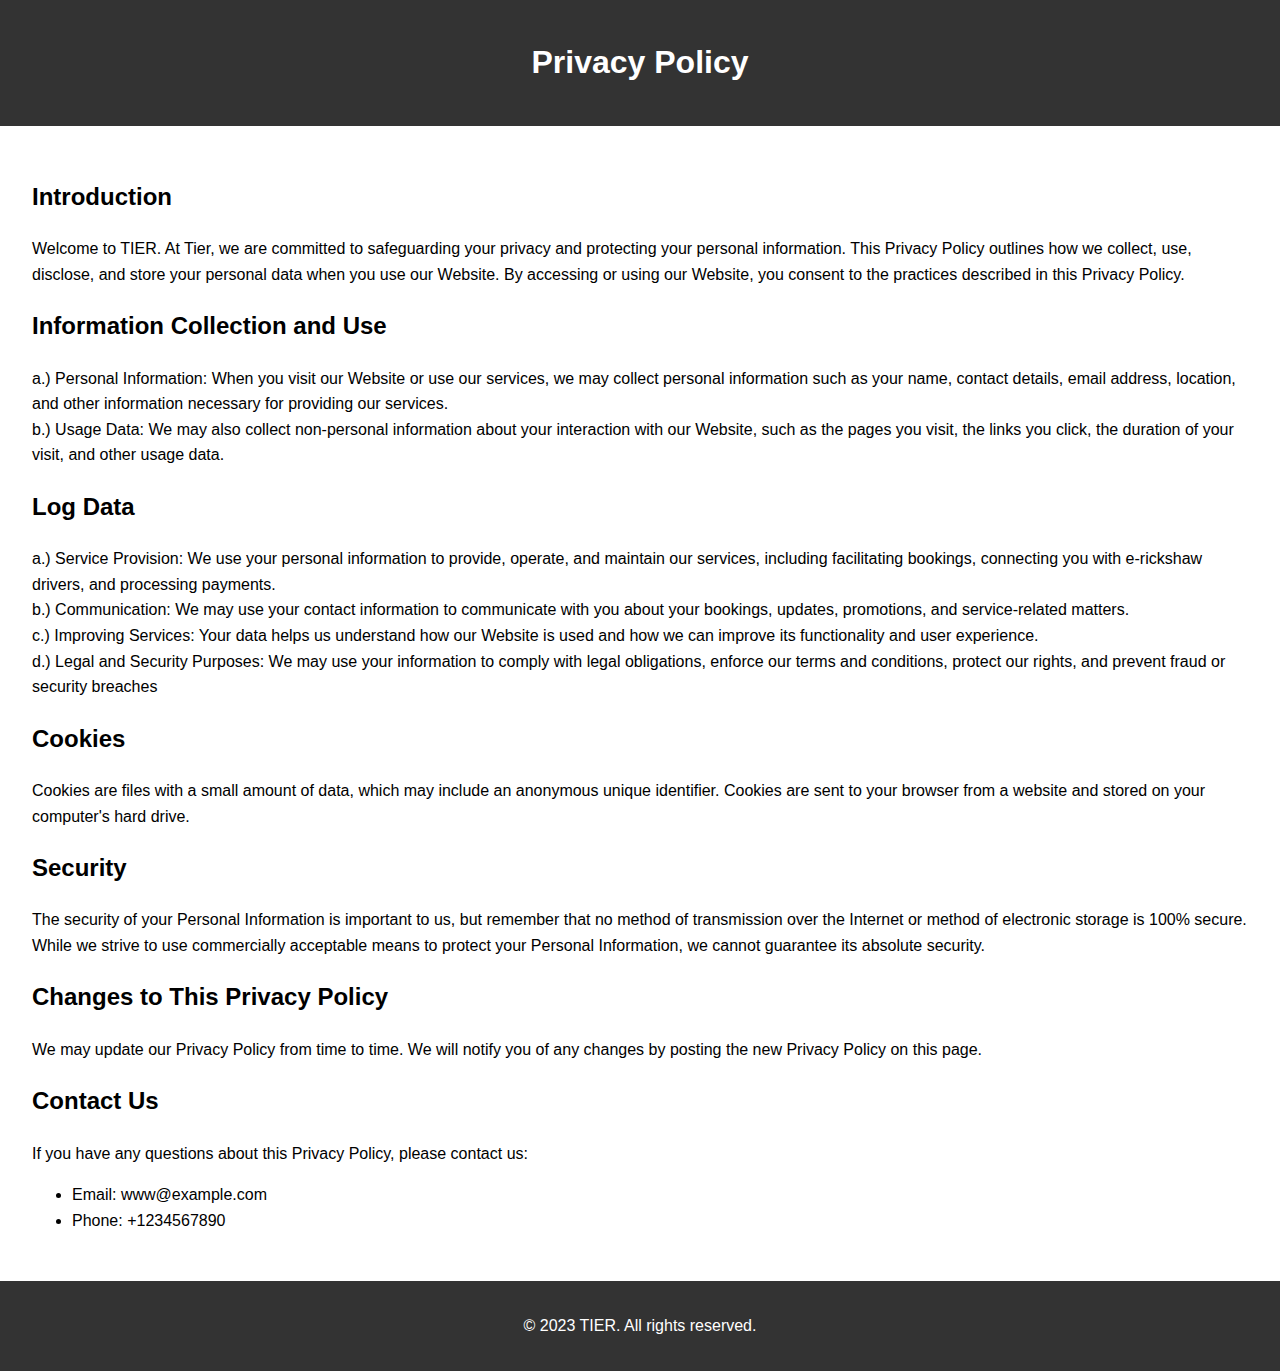
<file: privacy.html>
<!DOCTYPE html>
<html lang="en">

<head>
    <meta charset="UTF-8">
    <meta name="viewport" content="width=device-width, initial-scale=1.0">
    <title>Privacy Policy</title>
    <style>
        body {
            font-family: Arial, sans-serif;
            line-height: 1.6;
            margin: 0;
            padding: 0;
        }

        header {
            background-color: #333;
            color: #fff;
            text-align: center;
            padding: 1rem 0;
        }

        main {
            padding: 2rem;
        }

        footer {
            background-color: #333;
            color: #fff;
            text-align: center;
            padding: 1rem 0;
        }
    </style>
</head>

<body>
    <header>
        <h1>Privacy Policy</h1>
    </header>
    <main>
        <h2>Introduction</h2>
        <p>Welcome to TIER. At Tier, we are committed to safeguarding your privacy 
            and protecting your personal information. This Privacy Policy outlines 
            how we collect, use, disclose, and store your personal data when you use our Website. 
            By accessing or using our Website, you consent to the practices described in this 
            Privacy Policy.</p>

        <h2>Information Collection and Use</h2>
        <p>a.) Personal Information: When you visit our Website or use our services,
             we may collect personal information such as your name, contact details, 
             email address, location, and other information necessary for providing 
             our services.
            <br>
            b.) Usage Data: We may also collect non-personal information about your 
            interaction with our Website, such as the pages you visit, the links you
             click, the duration of your visit, and other usage data.</p>

        <h2>Log Data</h2>
        <p>a.) Service Provision: We use your personal information to provide, operate, 
            and maintain our services, including facilitating bookings, 
            connecting you with e-rickshaw drivers, and processing payments.
            <br>
            b.) Communication: We may use your contact information
             to communicate with you about your bookings, updates, promotions, and
              service-related matters.
            <br>
            c.) Improving Services: Your data helps us understand how our Website
             is used and how we can improve its functionality and user experience.
            <br>
            d.) Legal and Security Purposes: We may use your information to 
            comply with legal obligations, enforce our terms and conditions,
             protect our rights, and prevent fraud or security breaches</p>

        <h2>Cookies</h2>
        <p>Cookies are files with a small amount of data, which may include an anonymous unique identifier. Cookies are
            sent to your browser from a website and stored on your computer's hard drive.</p>

        <h2>Security</h2>
        <p>The security of your Personal Information is important to us, but remember that no method of transmission over
            the Internet or method of electronic storage is 100% secure. While we strive to use commercially acceptable
            means to protect your Personal Information, we cannot guarantee its absolute security.</p>

        <h2>Changes to This Privacy Policy</h2>
        <p>We may update our Privacy Policy from time to time. We will notify you of any changes by posting the new Privacy
            Policy on this page.</p>

        <h2>Contact Us</h2>
        <p>If you have any questions about this Privacy Policy, please contact us:</p>
        <ul>
            <li>Email: www@example.com</li>
            <li>Phone: +1234567890</li>
        </ul>
    </main>
    <footer>
        <p>&copy; 2023 TIER. All rights reserved.</p>
    </footer>
</body>

</html>
</file>
